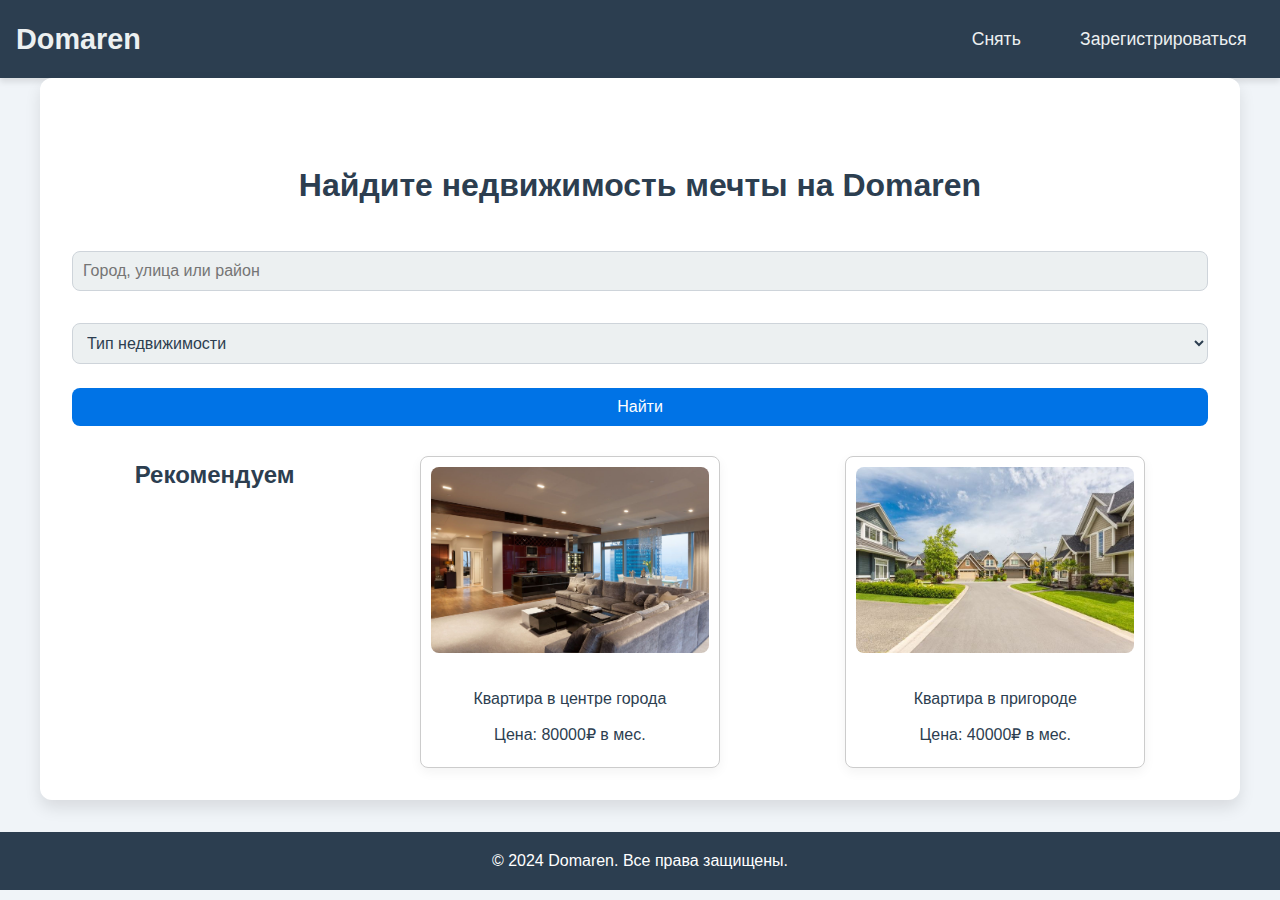
<file: frontend/html/index.html>
<!DOCTYPE html>
<html lang="ru">
<head>
    <meta charset="UTF-8">
    <meta name="viewport" content="width=device-width, initial-scale=1.0">
    <title>Domaren - Поиск недвижимости</title>
    <link rel="stylesheet" href="/frontend/styles/global.css">
    <link rel="stylesheet" href="/frontend/styles/home.css">
    
</head>
<body>
    <header>
        <div class="logo">Domaren</div>
        <nav>
            <ul>
                
                <li><a href="#">Снять</a></li>
                
                <li><a href="/frontend/html/dashboard.html">Зарегистрироваться</a></li>
            </ul>
        </nav>
    </header>

    <main>
        <section class="search">
            <h1>Найдите недвижимость мечты на Domaren</h1>
            <form action="/frontend/html/search-results.html">
                <input type="text" placeholder="Город, улица или район" required>
                <select>
                    <option value="">Тип недвижимости</option>
                   
                    <option value="rent">Снять</option>
                    <option value="new">Новостройки</option>
                </select>
                <button type="submit">Найти</button>
            </form>
        </section>

        <section class="featured-properties">
            <h2>Рекомендуем</h2>
            <div class="property-card">
                <img src="/frontend/images/center.jpg" alt="Квартира в центре">
                <p>Квартира в центре города</p>
                <p>Цена: 80000₽ в мес.</p>
            </div>
            <div class="property-card">
                <img src="/frontend/images/prigorod.jpg" alt="Квартира в пригороде">
                <p>Квартира в пригороде</p>
                <p>Цена: 40000₽ в мес.</p>
            </div>
        </section>
    </main>

    <footer>
        <p>&copy; 2024 Domaren. Все права защищены.</p>
    </footer>
    <script src="/frontend/scripts/global.js"></script>
</body>
</html>
</file>
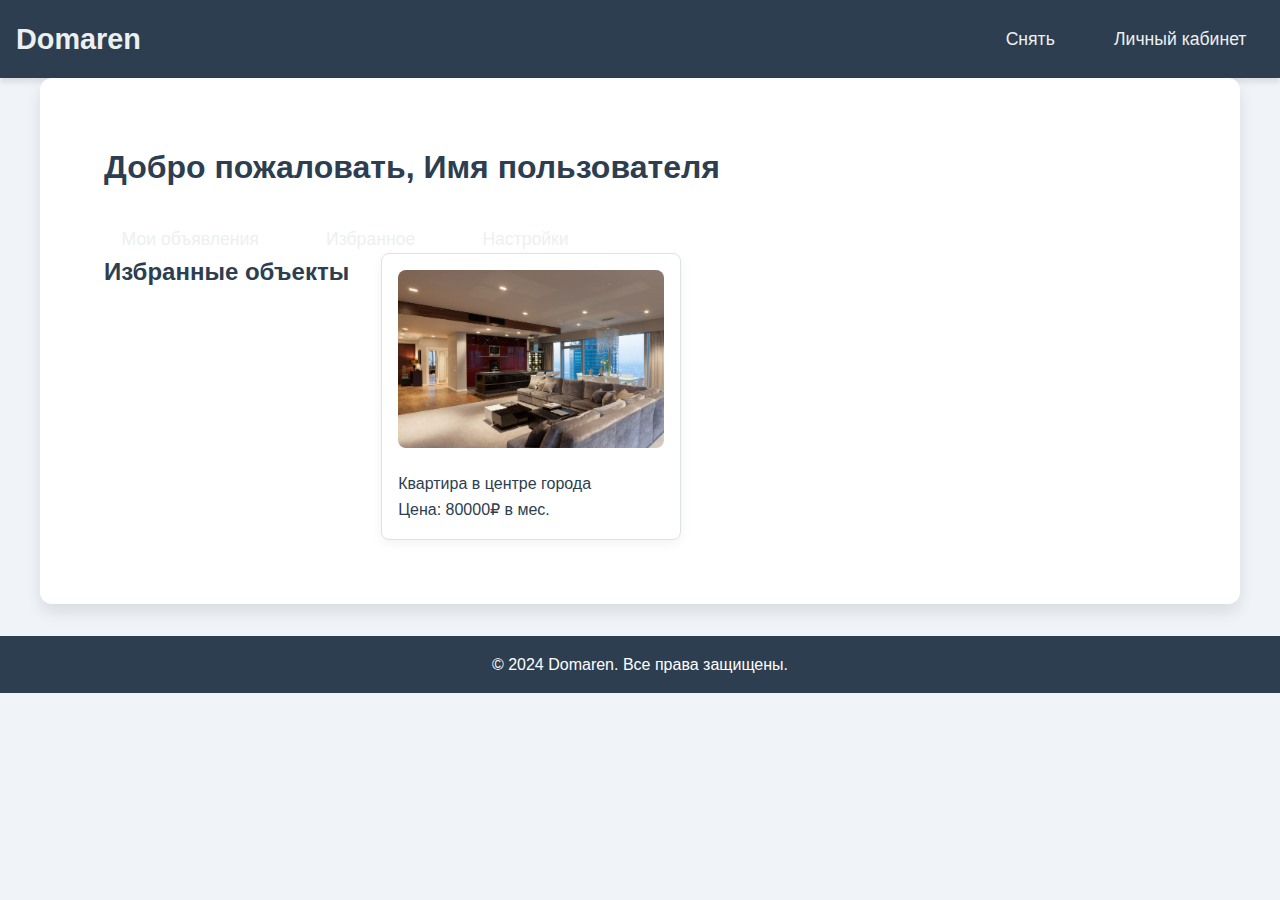
<file: frontend/html/dashboard.html>
<!DOCTYPE html>
<html lang="ru">
<head>
    <meta charset="UTF-8">
    <meta name="viewport" content="width=device-width, initial-scale=1.0">
    <title>Личный кабинет - Domaren</title>
    <link rel="stylesheet" href="/frontend/styles/global.css">
    <link rel="stylesheet" href="/frontend/styles/dashboard.css">
    
</head>
<body>
    <header>
        <div class="logo">Domaren</div>
        <nav>
            <ul>
                
                <li><a href="#">Снять</a></li>
                
                <li><a href="#">Личный кабинет</a></li>
            </ul>
        </nav>
    </header>

    <main>
        <section class="user-dashboard">
            <h1>Добро пожаловать, Имя пользователя</h1>
            <nav class="dashboard-nav">
                <ul>
                    <li><a href="#">Мои объявления</a></li>
                    <li><a href="#">Избранное</a></li>
                    <li><a href="#">Настройки</a></li>
                </ul>
            </nav>

            <section class="saved-properties">
                <h2>Избранные объекты</h2>
                <div class="property-card">
                    <img src="/frontend/images/center.jpg" alt="Квартира в центре">
                    <p>Квартира в центре города</p>
                    <p>Цена: 80000₽ в мес.</p>
                </div>
            </section>
        </section>
    </main>

    <footer>
        <p>&copy; 2024 Domaren. Все права защищены.</p>
    </footer>
    <script src="/frontend/scripts/dashboard.js"></script>
    <script src="/frontend/scripts/global.js"></script>
   
</body>
</html>
</file>
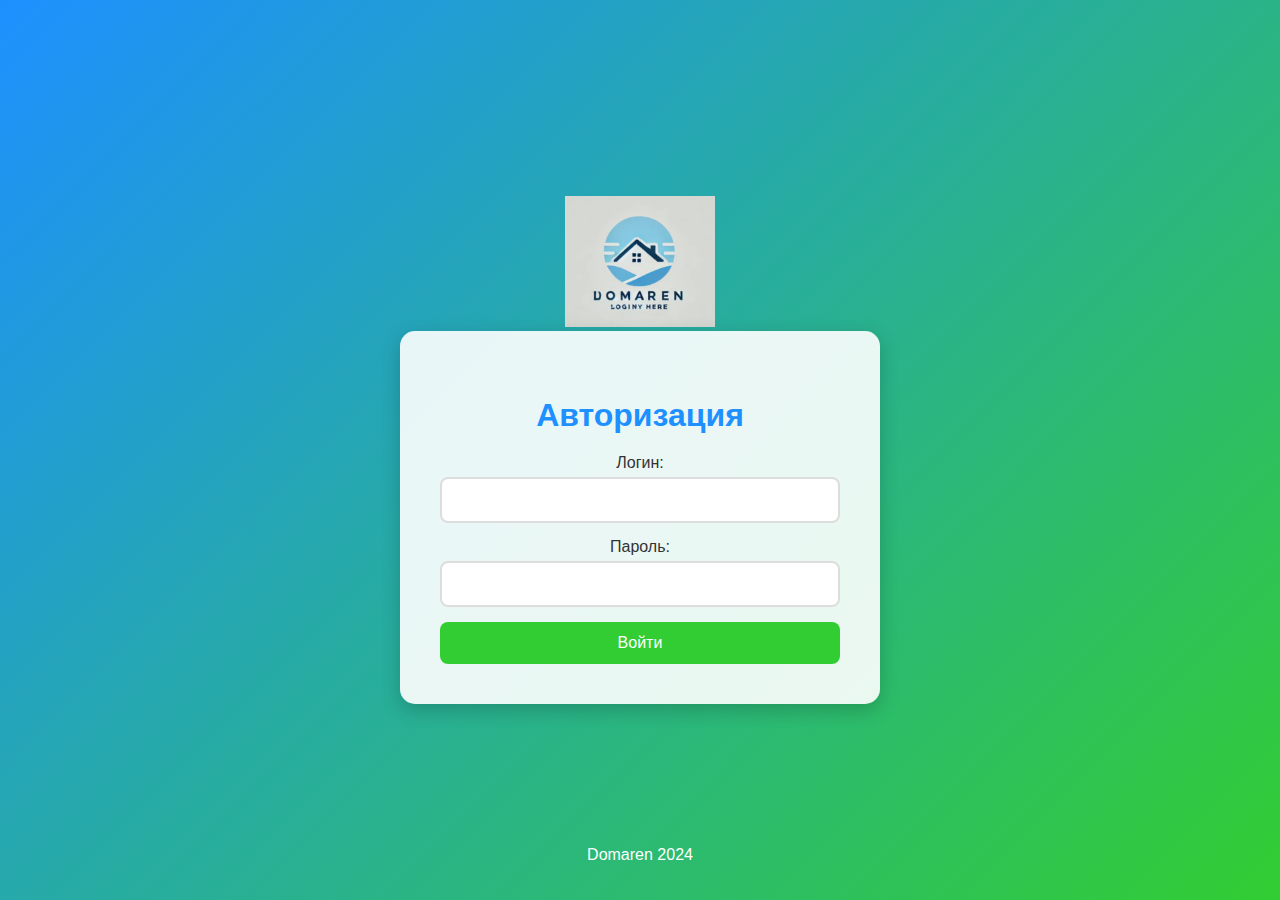
<file: frontend/html/login.html>
<!DOCTYPE html>
<html lang="ru">
<head>
    <meta charset="UTF-8">
    <title>Авторизация</title>
    <link rel="stylesheet" href="/frontend/styles/login.css">
</head>
<body>
    <header class="domaren-header">
        <a href="/frontend/html/main_menu.html">
            <img src="/frontend/images/logo.jpg" alt="logo">
        </a>
    </header>

    <div class="login-container">
        <h2>Авторизация</h2>
        <form id="loginForm">
            <label for="login">Логин:</label>
            <input type="text" id="login" name="login" required>
            <label for="password">Пароль:</label>
            <input type="password" id="password" name="password" required>
            <button type="submit">Войти</button>
        </form>
        <div class="error-message" id="errorMessage"></div>
    </div>

    <div class="footer">
        <p>Domaren 2024</p>
    </div>
</body>
</html>
</file>
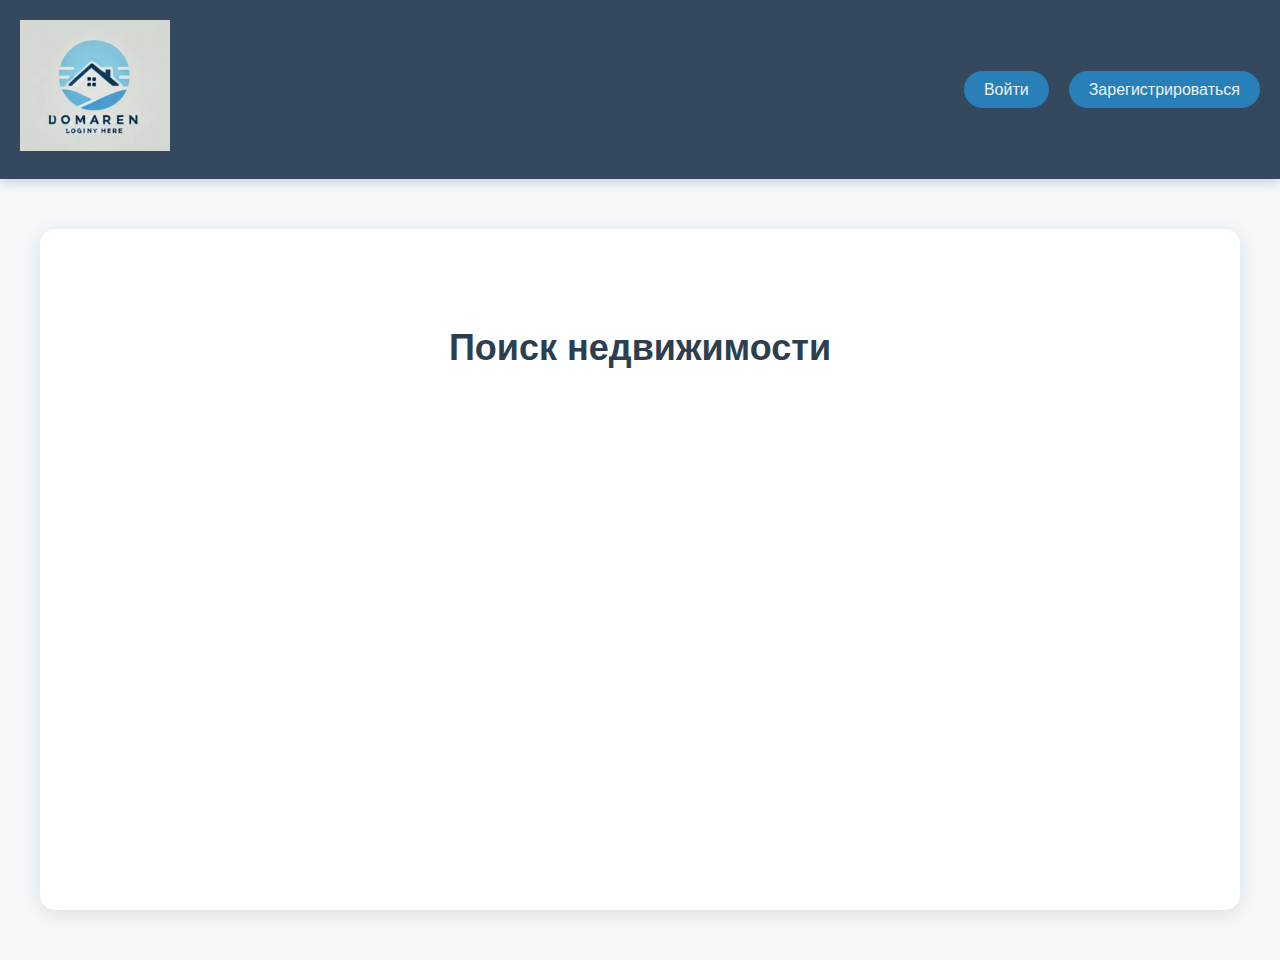
<file: frontend/html/main_menu.html>
<!DOCTYPE html>
<html lang="en">
<head>
    <meta charset="UTF-8">
    <title>Domaren</title>
    <link rel="stylesheet" href="/frontend/styles/main_menu.css">

    <header>
        <div class="logo">
            <a href="/frontend/html/main_menu.html">
                <img src="/frontend/images/logo.jpg" alt="logo">
            </a>
        </div>
        <nav>
            <ul>
                <li><a href="/frontend/html/login.html">Войти</a></li>
                <li><a href="/frontend/html/registration.html">Зарегистрироваться</a></li>
            </ul>
        </nav>
    </header>
    

    <main>
        <section class="search">
            <h1>Поиск недвижимости</h1>
            <form action="/frontend/html/search-results.html">
                <input type="text" placeholder="Район, Улица" required>
                <select>
                    <option value="type">Все типы недвижимости</option>
                    <option value="kvar">Квартира</option>
                    <option value="loft">Лофт</option>
                    <option value="apart">Апартаменты</option>
                    <option value="House">Дом</option>
                </select>

                <select>
                    <option value="class">Все классы</option>
                    <option value="stand">Стандарт</option>
                    <option value="comf">Комфорт</option>
                    <option value="bisnes">Бизнес</option>
                    <option value="prem">Премиум</option>
                    <option value="elite">Элитный</option>
                </select>

                <div class="filter">
                    <h2>Фильтр недвижимости по цене</h2>
                    <label for="priceRange">Цена (в тыс. руб):</label>
                    <input type="range" id="priceRange" min="0" max="100000" value="0" step="1000" oninput="updatePriceValue(this.value)">
                    <span id="priceValue">0 руб</span>
                </div>

                <button type="submit">Найти</button>
            </form>
        </section>  
    </main>
    
    <script src="/frontend/scripts/global.js"></script> 
</body>
</html>
</file>
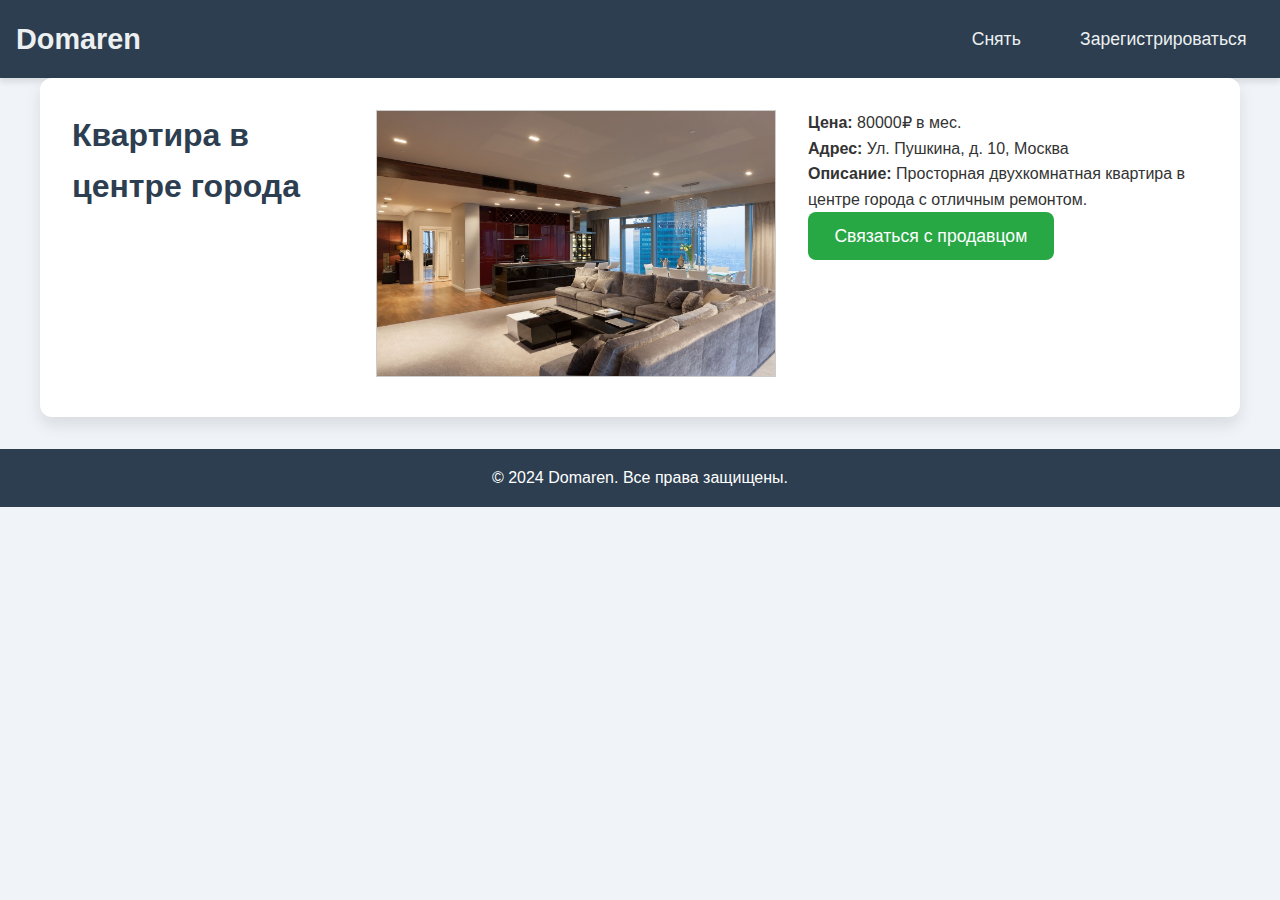
<file: frontend/html/property-details.html>
<!DOCTYPE html>
<html lang="ru">
<head>
    <meta charset="UTF-8">
    <meta name="viewport" content="width=device-width, initial-scale=1.0">
    <title>Объект недвижимости - Domaren</title>
    <link rel="stylesheet" href="/frontend/styles/global.css">
    <link rel="stylesheet" href="/frontend/styles/property.css">
    
</head>
<body>
    <header>
        <div class="logo">Domaren</div>
        <nav>
            <ul>
                
                <li><a href="#">Снять</a></li>
                <li><a href="login.html">Зарегистрироваться</a></li>
            </ul>
        </nav>
    </header>

    <main>
        <section class="property-details">
            <h1>Квартира в центре города</h1>
            <div class="property-gallery">
                <img id="kvartira" src="/frontend/images/center.jpg" alt="Квартира в центре">
            </div>
            <div class="property-info">
                <p><strong>Цена:</strong> 80000₽ в мес.</p>
                <p><strong>Адрес:</strong> Ул. Пушкина, д. 10, Москва</p>
                <p><strong>Описание:</strong> Просторная двухкомнатная квартира в центре города с отличным ремонтом.</p>
                <button>Связаться с продавцом</button>
            </div>
        </section>
    </main>

    <footer>
        <p>&copy; 2024 Domaren. Все права защищены.</p>
    </footer>
    <script src="/frontend/scripts/global.js"></script>
</body>
</html>
</file>
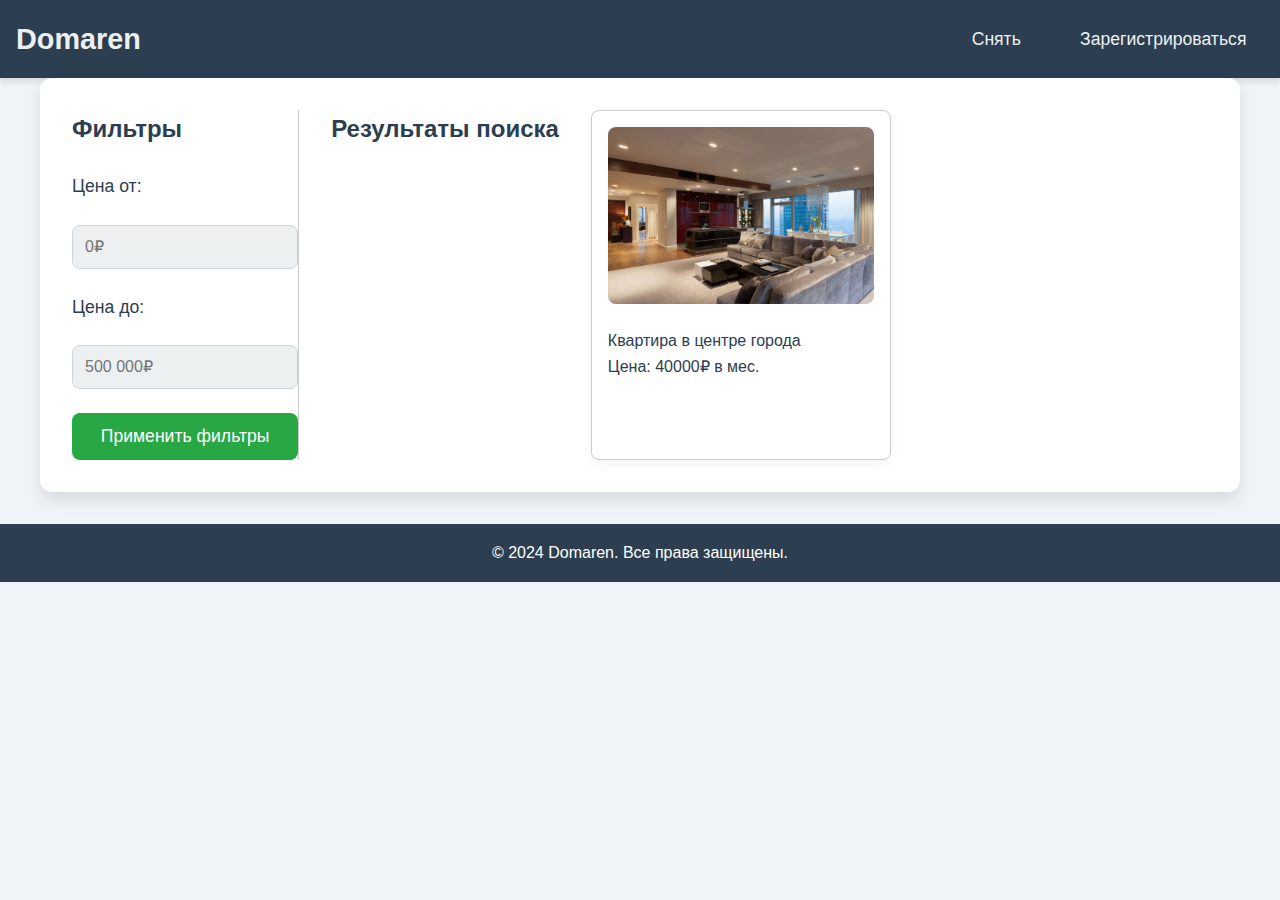
<file: frontend/html/search-results.html>
<!DOCTYPE html>
<html lang="ru">
<head>
    <meta charset="UTF-8">
    <meta name="viewport" content="width=device-width, initial-scale=1.0">
    <title>Результаты поиска - Domaren</title>
    <link rel="stylesheet" href="/frontend/styles/global.css">
    <link rel="stylesheet" href="/frontend/styles/search.css">
    
</head>
<body>
    <header>
        <div class="logo">Domaren</div>
        <nav>
            <ul>
                
                <li><a href="#">Снять</a></li>
                
                <li><a href="#">Зарегистрироваться</a></li>
            </ul>
        </nav>
    </header>

    <main>
        <section class="search-results">
            <aside class="filters">
                <h2>Фильтры</h2>
                <form>
                    <label for="price-min">Цена от:</label>
                    <input type="number" id="price-min" name="price-min" placeholder="0₽">
                    <label for="price-max">Цена до:</label>
                    <input type="number" id="price-max" name="price-max" placeholder="500 000₽">
                    <button type="submit">Применить фильтры</button>
                </form>
            </aside>

            <section class="properties">
                <h2>Результаты поиска</h2>
                <div class="property-card">
                    <img src="/frontend/images/center.jpg" alt="Квартира в центре">
                    <p>Квартира в центре города</p>
                    <p>Цена: 40000₽ в мес.</p>
                </div>
            </section>
        </section>
    </main>

    <footer>
        <p>&copy; 2024 Domaren. Все права защищены.</p>
    </footer>
    <script src="/frontend/scripts/global.js"></script>
    <script src="/frontend/scripts/search.js"></script>
</body>
</html>
</file>
<file: frontend/styles/global.css>
/* global.css */

/* Сброс отступов и базовая настройка */
* {
    margin: 0;
    padding: 0;
    box-sizing: border-box;
}

/* Базовые стили для body */
body {
    font-family: 'Roboto', sans-serif;
    line-height: 1.6;
    background-color: #f0f4f8;  /* Светло-серый фон */
    color: #333; /* Темный текст */
}

/* Оформление ссылок */
a {
    color: #007BFF; /* Ярко-синий цвет ссылок */
    text-decoration: none;
}

a:hover {
    text-decoration: underline;
    color: #0056b3; /* Темнее при наведении */
}

/* Основные стили для header */
header {
    background-color: #2C3E50; /* Темно-синий фон, символ надежности */
    color: white;
    padding: 1em;
    display: flex;
    justify-content: space-between;
    align-items: center;
    box-shadow: 0 4px 6px rgba(0, 0, 0, 0.1); /* Легкая тень для объема */
}

header .logo {
    font-size: 1.8em;
    font-weight: bold;
    color: #ECF0F1; /* Светло-серый оттенок для логотипа */
}

nav ul {
    list-style: none;
    display: flex;
    gap: 1.5em;
}

nav a {
    color: #ECF0F1; /* Белый текст */
    font-size: 1.1em;
    padding: 0.5em 1em;
    border-radius: 8px;
    transition: background-color 0.3s;
}

nav a:hover {
    background-color: #34495E; /* Немного темнее при наведении */
}

/* Стили для футера */
footer {
    background-color: #2C3E50;
    color: white;
    text-align: center;
    padding: 1em 0;
    margin-top: 2em;
}

/* Стили для основного контента */
main {
    max-width: 1200px;
    margin: 0 auto;
    padding: 2em;
    background-color: white;
    border-radius: 12px;
    box-shadow: 0 8px 16px rgba(0, 0, 0, 0.1); /* Глубокая тень для объема */
}

/* Стили для заголовков */
h1, h2 {
    color: #2C3E50;
    margin-bottom: 1em;
}

/* Кнопки */
button {
    background-color: #28A745; /* Зеленый - цвет уверенности и действия */
    color: white;
    border: none;
    padding: 0.75em 1.5em;
    font-size: 1.1em;
    border-radius: 8px;
    cursor: pointer;
    transition: background-color 0.3s;
}

button:hover {
    background-color: #218838; /* Темнее при наведении */
}

/* Поля ввода */
input[type="text"], input[type="number"], select {
    width: 100%;
    padding: 0.75em;
    margin: 0.5em 0;
    border: 1px solid #ced4da;
    border-radius: 8px;
    background-color: #ECF0F1; /* Светло-серый фон */
    font-size: 1em;
    color: #2C3E50;
}

input[type="text"]:focus, input[type="number"]:focus, select:focus {
    outline: none;
    border-color: #007BFF; /* Синяя рамка при фокусе */
}

/* Стили для карточек объектов */
.property-card {
    border: 1px solid #dee2e6;
    border-radius: 8px;
    padding: 1em;
    background-color: white;
    box-shadow: 0 4px 12px rgba(0, 0, 0, 0.05);
    transition: box-shadow 0.3s;
    max-width: 300px;
}

.property-card img {
    width: 100%;
    border-radius: 8px;
    margin-bottom: 1em;
}

.property-card:hover {
    box-shadow: 0 8px 20px rgba(0, 0, 0, 0.1); /* Легкое увеличение тени при наведении */
}

.property-card p {
    color: #2C3E50;
}

/* Стили для форм */
form {
    display: flex;
    flex-direction: column;
    gap: 1em;
}

form label {
    font-size: 1.1em;
    color: #2C3E50;
}

/* Стили для таблиц */
table {
    width: 100%;
    border-collapse: collapse;
    margin-top: 1.5em;
}

table th, table td {
    padding: 0.75em;
    text-align: left;
    border-bottom: 1px solid #dee2e6;
}

table th {
    background-color: #007BFF; /* Синяя шапка таблицы */
    color: white;
}

table tr:hover {
    background-color: #f1f3f5; /* Легкое выделение строки при наведении */
}

/* Отступы и выравнивания */
.mt-1 {
    margin-top: 1em;
}

.mt-2 {
    margin-top: 2em;
}

.mb-1 {
    margin-bottom: 1em;
}

.text-center {
    text-align: center;
}
</file>
<file: frontend/styles/home.css>
.search {
    text-align: center;
    margin-top: 50px;
}

.search input[type="text"], .search select {
    padding: 10px;
    margin-right: 10px;
    font-size: 16px;
}

.search button {
    padding: 10px 20px;
    font-size: 16px;
    background-color: #0073e6;
    color: white;
    border: none;
    cursor: pointer;
}

.featured-properties {
    display: flex;
    justify-content: space-around;
    margin-top: 30px;
}

.property-card {
    border: 1px solid #ccc;
    padding: 10px;
    width: 30%;
    text-align: center;
}

.property-card img {
    width: 100%;
    height: auto;
}

.property-card p {
    margin: 10px 0;
}
</file>
<file: frontend/styles/dashboard.css>
/* dashboard.css */
.user-dashboard {
    padding: 2em;
}

.dashboard-nav ul {
    list-style: none;
    display: flex;
    gap: 2em;
}

.saved-properties {
    display: flex;
    flex-wrap: wrap;
    gap: 2em;
}
</file>
<file: frontend/styles/login.css>
body {
    font-family: 'Arial', sans-serif;
    background: linear-gradient(135deg, #1e90ff, #32cd32);
    margin: 0;
    padding: 0;
    display: flex;
    flex-direction: column;
    align-items: center;
    justify-content: center;
    height: 100vh;
}

.domaren-header img {
    max-width: 150px;
}

.login-container {
    background-color: rgba(255, 255, 255, 0.9);
    padding: 40px;
    border-radius: 15px;
    box-shadow: 0 6px 20px rgba(0, 0, 0, 0.2);
    max-width: 400px;
    width: 100%;
    text-align: center;
    animation: fadeIn 1s ease-in-out;
}

.login-container h2 {
    font-size: 2em;
    color: #1e90ff;
    margin-bottom: 20px;
}

form {
    display: flex;
    flex-direction: column;
}

label {
    margin-bottom: 5px;
    color: #333;
}

input {
    padding: 12px;
    margin-bottom: 15px;
    border: 2px solid #ddd;
    border-radius: 8px;
    font-size: 1em;
    transition: border-color 0.3s ease;
}

input:focus {
    border-color: #1e90ff;
}

button {
    background-color: #32cd32;
    color: #fff;
    padding: 12px;
    border: none;
    border-radius: 8px;
    font-size: 1em;
    cursor: pointer;
    transition: background-color 0.3s ease;
}

button:hover {
    background-color: #28a745;
}

@keyframes fadeIn {
    from {
        opacity: 0;
        transform: scale(0.9);
    }
    to {
        opacity: 1;
        transform: scale(1);
    }
}

.footer {
    position: absolute;
    bottom: 20px;
    color: #fff;
}
</file>
<file: frontend/styles/main_menu.css>
main {
    padding: 30px;
    background-color: #ffffff;
    max-width: 1200px;
    margin: 50px auto;
    box-shadow: 0 4px 20px rgba(0, 0, 0, 0.1);
    border-radius: 15px;
}

.search {
    padding: 20px;
}

.search h1 {
    margin-bottom: 30px;
    color: #2c3e50;
}

form {
    display: grid;
    grid-template-columns: 1fr 1fr;
    gap: 30px;
}

input[type="text"] {
    padding: 15px;
    font-size: 18px;
    border: 2px solid #2980b9;
    border-radius: 10px;
    width: 100%;
    transition: border-color 0.3s ease;
}

input[type="text"]:focus {
    border-color: #3498db;
}

select {
    padding: 15px;
    font-size: 18px;
    border: 2px solid #2980b9;
    border-radius: 10px;
    width: 100%;
    transition: border-color 0.3s ease;
}

select:focus {
    border-color: #3498db;
}

.filter {
    grid-column: span 2;
    padding: 20px;
    background-color: #ecf0f1;
    border-radius: 15px;
    margin-bottom: 30px;
}

.filter h2 {
    margin-bottom: 15px;
    color: #2c3e50;
}

input[type="range"] {
    width: 100%;
}

#priceValue {
    font-weight: bold;
    margin-left: 15px;
    color: #2980b9;
}

button {
    padding: 15px;
    font-size: 18px;
    background-color: #2980b9;
    color: #ffffff;
    border: none;
    border-radius: 30px;
    cursor: pointer;
    transition: background-color 0.3s ease, transform 0.3s ease;
}

button:hover {
    background-color: #3498db;
    transform: scale(1.05);
}

@media (max-width: 768px) {
    form {
        grid-template-columns: 1fr;
    }
}

/* Сброс стандартных стилей браузера */
* {
    margin: 0;
    padding: 0;
    box-sizing: border-box;
}

body {
    font-family: 'Helvetica Neue', Arial, sans-serif;
    background-color: #f4f8fb; /* Светлый голубой фон */
    color: #2c3e50; /* Темный синий цвет для текста */
    line-height: 1.6;
    transition: background-color 0.3s ease-in-out;
}

header {
    background-color: #34495e; /* Темно-синий */
    padding: 20px;
    display: flex;
    justify-content: space-between;
    align-items: center;
    box-shadow: 0 4px 10px rgba(0, 0, 0, 0.15);
}

header .logo img {
    max-width: 150px;
}

nav ul {
    list-style-type: none;
    display: flex;
    gap: 20px;
}

nav ul li a {
    color: #ecf0f1; /* Светлый текст */
    text-decoration: none;
    font-size: 16px;
    padding: 10px 20px;
    background-color: #2980b9; /* Яркий синий для кнопок */
    border-radius: 30px;
    transition: background-color 0.3s ease, transform 0.3s ease;
}

nav ul li a:hover {
    background-color: #3498db; /* Более светлый синий для эффекта наведения */
    transform: scale(1.05); /* Легкий эффект увеличения */
}

nav ul li a:active {
    transform: scale(0.95); /* Небольшое уменьшение при нажатии */
    background-color: #1f618d;
}

h1 {
    font-size: 36px;
    text-align: center;
    margin: 40px 0;
    color: #2c3e50; /* Темный синий */
}

form {
    display: grid;
    grid-template-columns: 1fr 1fr;
    gap: 30px;
    opacity: 0;
    animation: fadeIn 1s forwards;
}

@keyframes fadeIn {
    from {
        opacity: 0;
        transform: translateY(-20px);
    }
    to {
        opacity: 1;
        transform: translateY(0);
    }
}

button {
    padding: 15px;
    font-size: 18px;
    background-color: #2980b9;
    color: #ffffff;
    border: none;
    border-radius: 30px;
    cursor: pointer;
    transition: background-color 0.3s ease, transform 0.3s ease;
    position: relative;
    overflow: hidden;
}

button:hover {
    background-color: #3498db;
    transform: scale(1.05);
}

button::before {
    content: "";
    position: absolute;
    top: 50%;
    left: 50%;
    width: 300%;
    height: 300%;
    background: rgba(255, 255, 255, 0.3);
    transition: width 0.5s ease, height 0.5s ease, top 0.5s ease, left 0.5s ease;
    border-radius: 50%;
    transform: translate(-50%, -50%);
    opacity: 0;
}

button:active::before {
    width: 0;
    height: 0;
    opacity: 1;
    transition: 0s;
}
</file>
<file: frontend/styles/property.css>
/* property-details.css */
.property-details {
    display: flex;
    gap: 2em;
}

#kvartira {
    width: 400px;  /* Ширина изображения 400 пикселей */
    height: auto;  /* Высота автоматически подстраивается, сохраняя пропорции */
  }

.property-gallery img {
    width: 100%;
    border: 1px solid #ccc;
}

.property-info {
    max-width: 400px;
}
</file>
<file: frontend/styles/search.css>
/* search-results.css */
.search-results {
    display: flex;
    gap: 2em;
}

.filters {
    width: 20%;
    border-right: 1px solid #ccc;
}

.properties {
    width: 75%;
    display: flex;
    flex-wrap: wrap;
    gap: 2em;
}

.property-card {
    border: 1px solid #ccc;
    padding: 1em;
    width: 300px;
}
</file>
